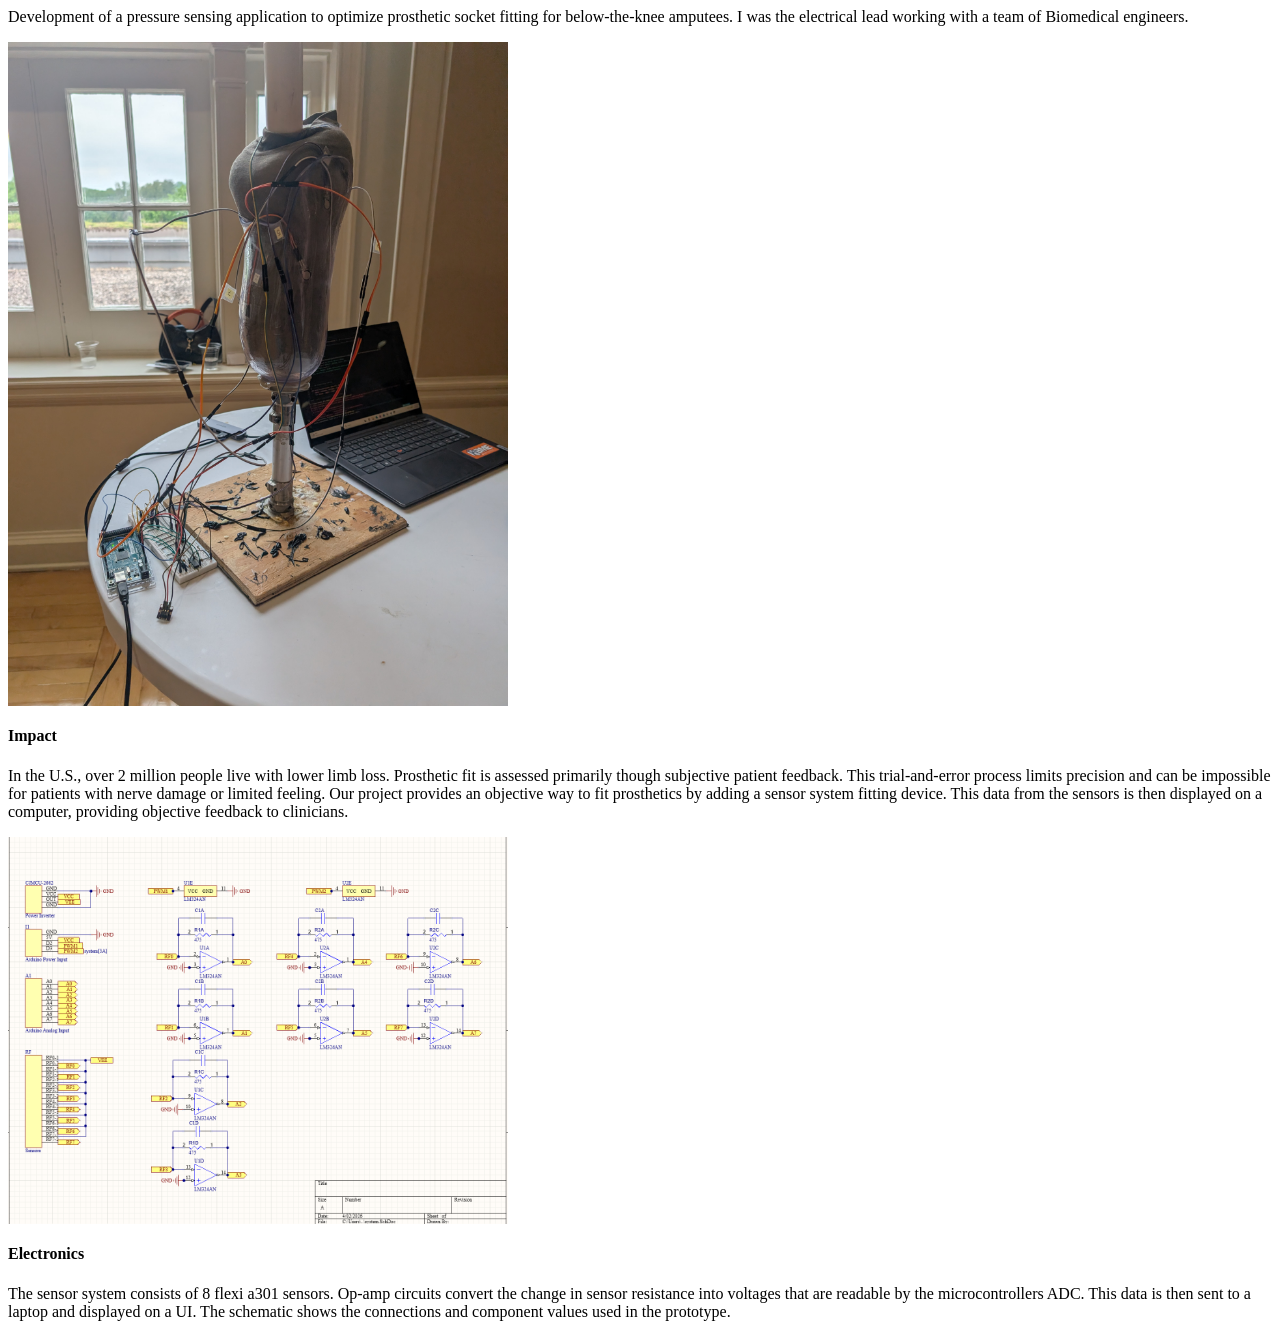
<file: biomed.html>
<html lang="en">
<head>
    <meta charset="UTF-8">
    <meta name="viewport" content="width=device-width, initial-scale=1.0">
    <title>Document</title>
</head>
<body>
    <p>Development of a pressure sensing application to optimize prosthetic socket fitting for below-the-knee amputees. I was the electrical lead working with a team of Biomedical engineers.  </p>
    <img style = "max-width: 500px" src = "descriptions/images/biomed-prototype.jpg";>




    <h4>
        Impact
    </h4>

    <p> 
       In the U.S., over 2 million people live with lower limb loss. 
       Prosthetic fit is assessed primarily though subjective patient feedback. 
       This trial-and-error process limits precision and can be impossible for patients with nerve damage or limited feeling. 
       Our project provides an objective way to fit prosthetics by adding a sensor system fitting device. This data from the sensors is then displayed on a computer, providing objective feedback to clinicians. 
    </p>

    <img style = "max-width: 500px" src = "descriptions/images/biomed-schematic.png";>

    <h4>
        Electronics
    </h4>

    <p> 
        The sensor system consists of 8 flexi a301 sensors. 
        Op-amp circuits convert the change in sensor resistance into voltages that are readable by the microcontrollers ADC. 
        This data is then sent to a laptop and displayed on a UI. The schematic shows the connections and component values used in the prototype. 

    </p>

    

<!DOCTYPE html>
</body>
</html>
</file>
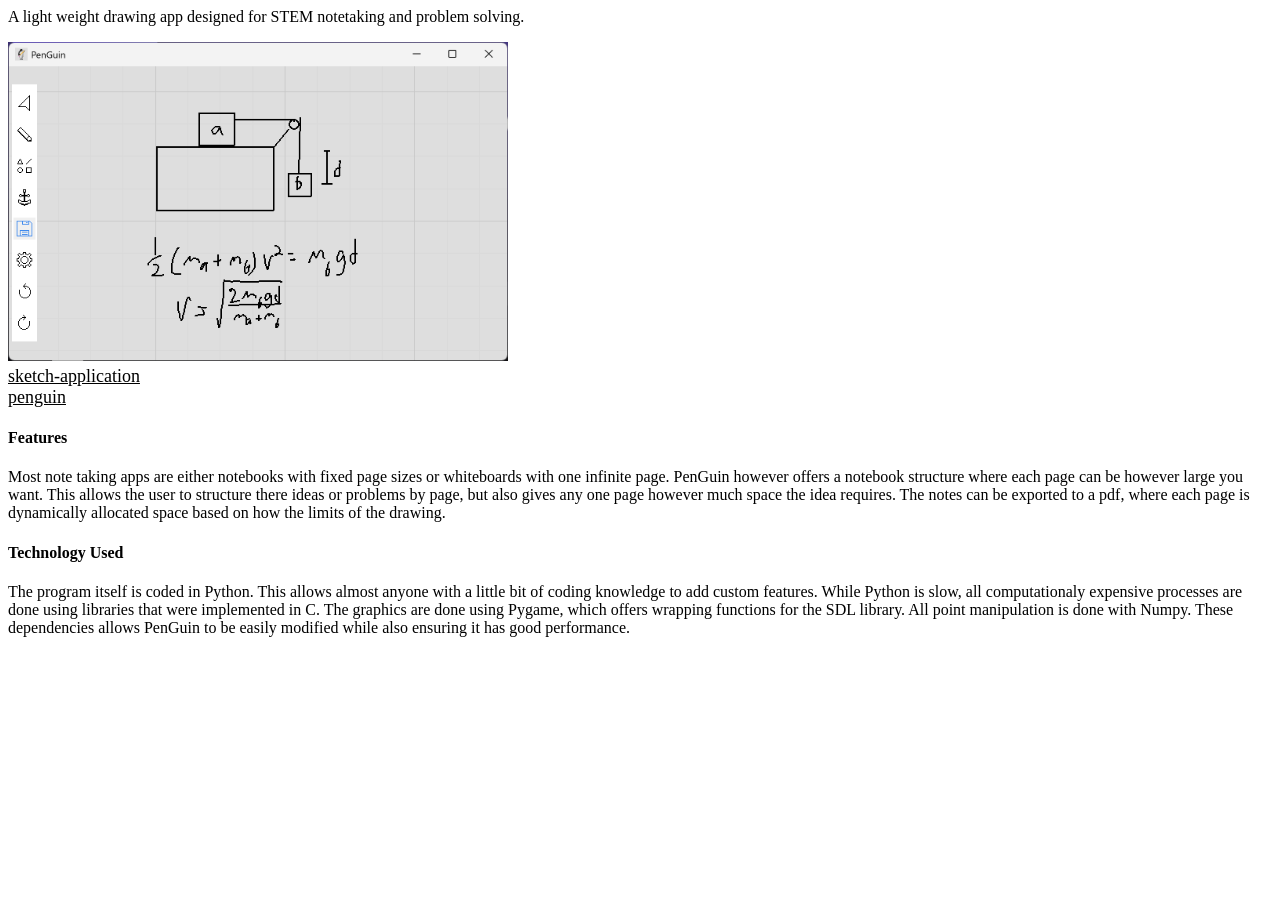
<file: penguin.html>
<html lang="en">
<head>
    <meta charset="UTF-8">
    <meta name="viewport" content="width=device-width, initial-scale=1.0">
    <title>Document</title>
</head>
<body>
    <p>A light weight drawing app designed for STEM notetaking and problem solving.</p>
    <img style = "max-width: 500px" src = "descriptions/images/penguin-screenshot.png";>

    <a target="_blank" rel="noopener noreferrer" href="https://github.com/ethan-rogers/sketch-application" style="font-size: 18px; color: var(--mid-color);">
        <br>
        <i class="fa-brands fa-github" style="transform: translateY(11%);"></i>
        <span>sketch-application</span>
    </a>


    <a target="_blank" rel="noopener noreferrer" href="https://ethanrogers.itch.io/penguin" style="font-size: 18px; color: var(--mid-color);">
        <br>
        <i class="fa-brands fa-itch-io" style="transform: translateY(11%);"></i>
        <span>penguin</span>
    </a>

    <h4>
        Features
    </h4>

    <p> 
        Most note taking apps are either notebooks with fixed page sizes or whiteboards with one infinite page. 
        PenGuin however offers a notebook structure where each page can be however large you want. This allows the user to structure there 
        ideas or problems by page, but also gives any one page however much space the idea requires. 
        The notes can be exported to a pdf, where each page is dynamically allocated space based on how the limits of the drawing.
    </p>

    <h4>
        Technology Used
    </h4>

    <p> 
        The program itself is coded in Python. This allows almost anyone with a little bit of coding knowledge to add custom features. 
        While Python is slow, all computationaly expensive processes are done using libraries that were implemented in C.
        The graphics are done using Pygame, which offers wrapping functions for the SDL library. 
        All point manipulation is done with Numpy. These dependencies allows PenGuin to be easily modified while also ensuring it has good performance. 
    </p>
    

<!DOCTYPE html>
</body>
</html>
</file>
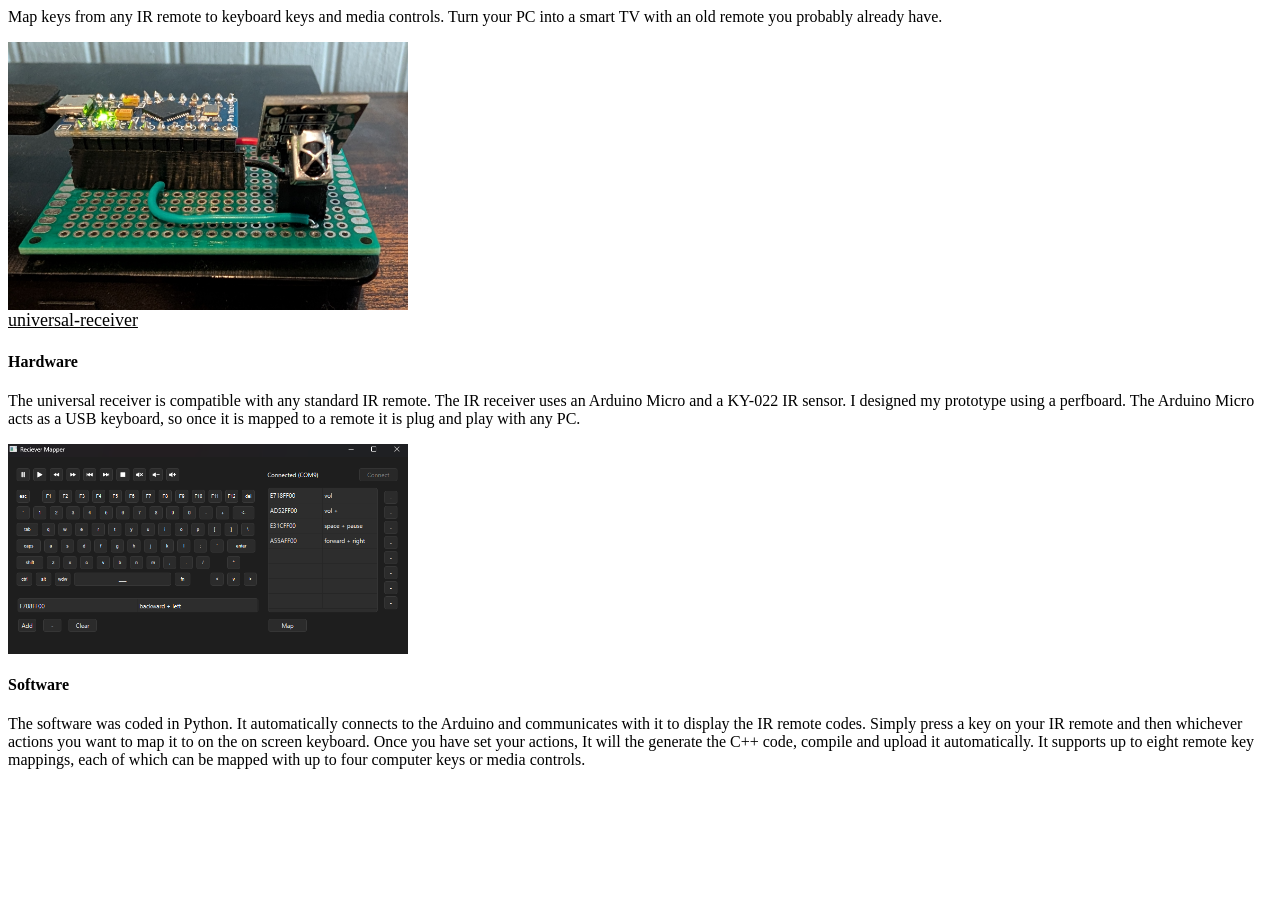
<file: remote-mapper.html>
<html lang="en">
<head>
    <meta charset="UTF-8">
    <meta name="viewport" content="width=device-width, initial-scale=1.0">
    <title>Document</title>
</head>
<body>
    <p>Map keys from any IR remote to keyboard keys and media controls. Turn your PC into a smart TV with an old remote you probably already have. </p>
    <img style = "max-width: 400px"; src = "descriptions/images/ir-prototype.png">
    <br>
    <a target="_blank" rel="noopener noreferrer" href="https://github.com/ethan-rogers/universal-receiver" style="font-size: 18px; color: var(--mid-color);">

        <i class="fa-brands fa-github" style="transform: translateY(11%);"></i>
                <span>universal-receiver</span>
        </a>
    </p>
    <h4>
        Hardware
    </h4>

    <p>
        The universal receiver is compatible with any standard IR remote. 

        The IR receiver uses an Arduino Micro and a KY-022 IR sensor. I designed my prototype using a perfboard.
        The Arduino Micro acts as a USB keyboard, so once it is mapped to a remote it is plug and play with any PC. 
        

    </p>


    <img style = "max-width: 400px"; src = "descriptions/images/ir-ui.png">
    <br>

    <h4>
        Software
    </h4>

    <p>
        The software was coded in Python. It automatically connects to the Arduino and communicates with it to display the IR remote codes.  Simply press a key on your IR remote and then whichever actions you want to map it to on the on screen keyboard. 
        Once you have set your actions, It will the generate the C++ code, compile and upload it automatically. 
        It supports up to eight remote key mappings, each of which can be mapped with up to four computer keys or media controls. 
        
    </p>


<!DOCTYPE html>
</body>
</html>
</file>
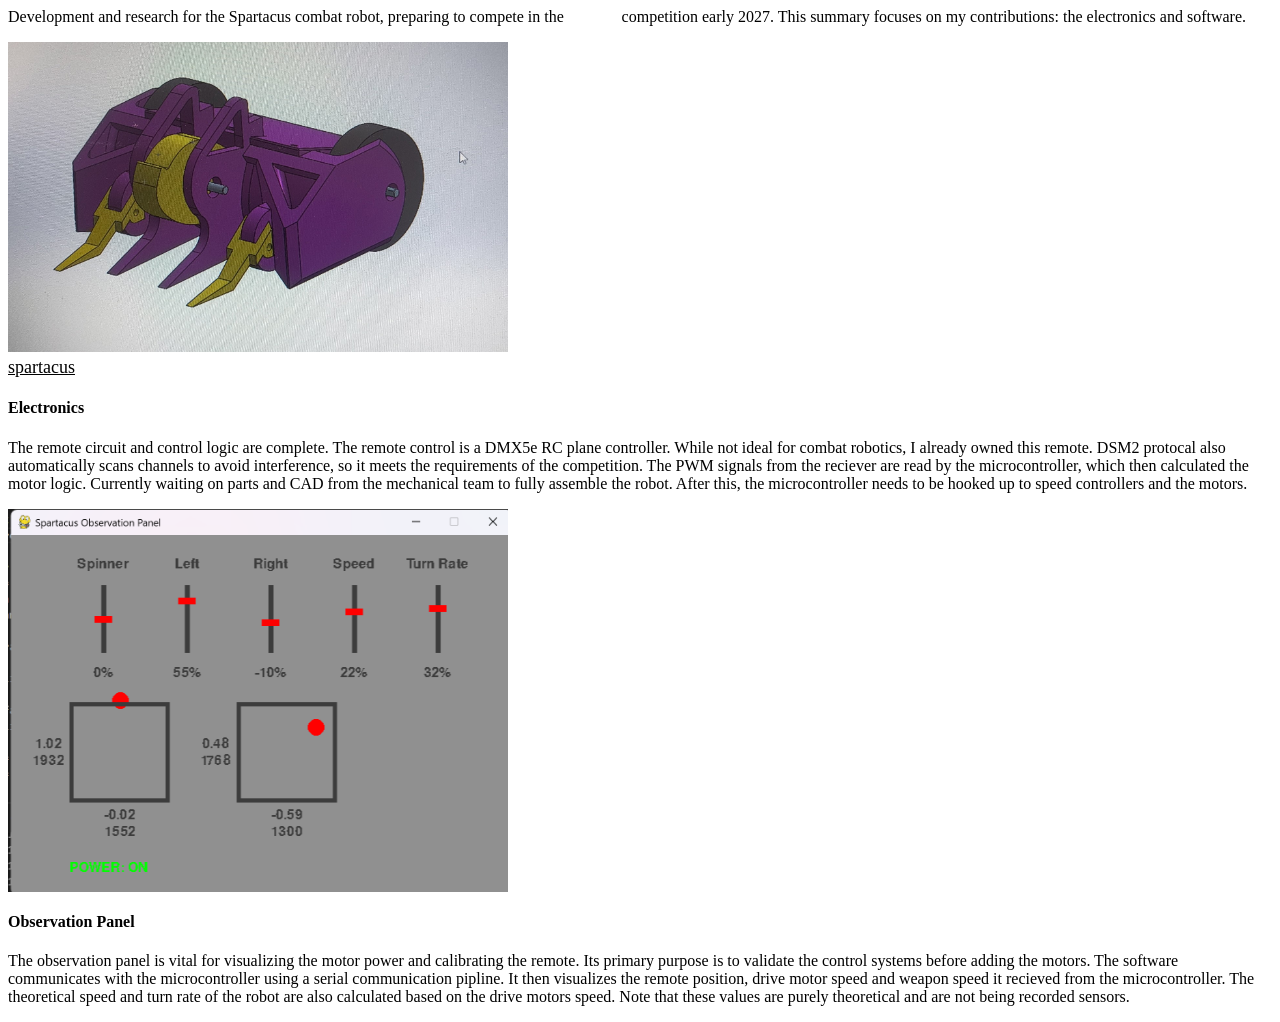
<file: spartacus.html>
<html lang="en">
<head>
    <meta charset="UTF-8">
    <meta name="viewport" content="width=device-width, initial-scale=1.0">
    <title>Document</title>
</head>
<body>
    <p>Development and research for the Spartacus combat robot, preparing to compete in the 
        <a style = "color: white" target="_blank" rel="noopener noreferrer" href="https://www.rabidrva.com/">RABID</a> 
        competition early 2027. This summary focuses on my contributions: the electronics and software. </p>
    <img style = "max-width: 500px" src = "descriptions/images/spartacus-cad.jpg";>

    <a target="_blank" rel="noopener noreferrer" href="https://github.com/ethan-rogers/spartacus" style="font-size: 18px; color: var(--mid-color);">
        <br>
        <i class="fa-brands fa-github" style="transform: translateY(11%);"></i>
            <span>spartacus</span>
        </a>

    <h4>
        Electronics 
    </h4>

    <p> 
        The remote circuit and control logic are complete. 
        The remote control is a DMX5e RC plane controller. While not ideal for combat robotics, I already owned this remote. 
        DSM2 protocal also automatically scans channels to avoid interference, so it meets the requirements of the competition. 
        The PWM signals from the reciever are read by the microcontroller, which then calculated the motor logic. 
        Currently waiting on parts and CAD from the mechanical team to fully assemble the robot. After this, the microcontroller needs to be hooked up to speed controllers and the motors.

    </p>

    <img style = "max-width: 500px" src = "descriptions/images/observation-panel.png";>

    <h4>
        Observation Panel 
    </h4>

    <p> 
        The observation panel is vital for visualizing the motor power and calibrating the remote. 
        Its primary purpose is to validate the control systems before adding the motors. 
        The software communicates with the microcontroller using a serial communication pipline. 
        It then visualizes the remote position, drive motor speed and weapon speed it recieved from the microcontroller. 
        The theoretical speed and turn rate of the robot are also calculated based on the drive motors speed. 
        Note that these values are purely theoretical and are not being recorded sensors. 
    </p>

<!DOCTYPE html>
</body>
</html>
</file>
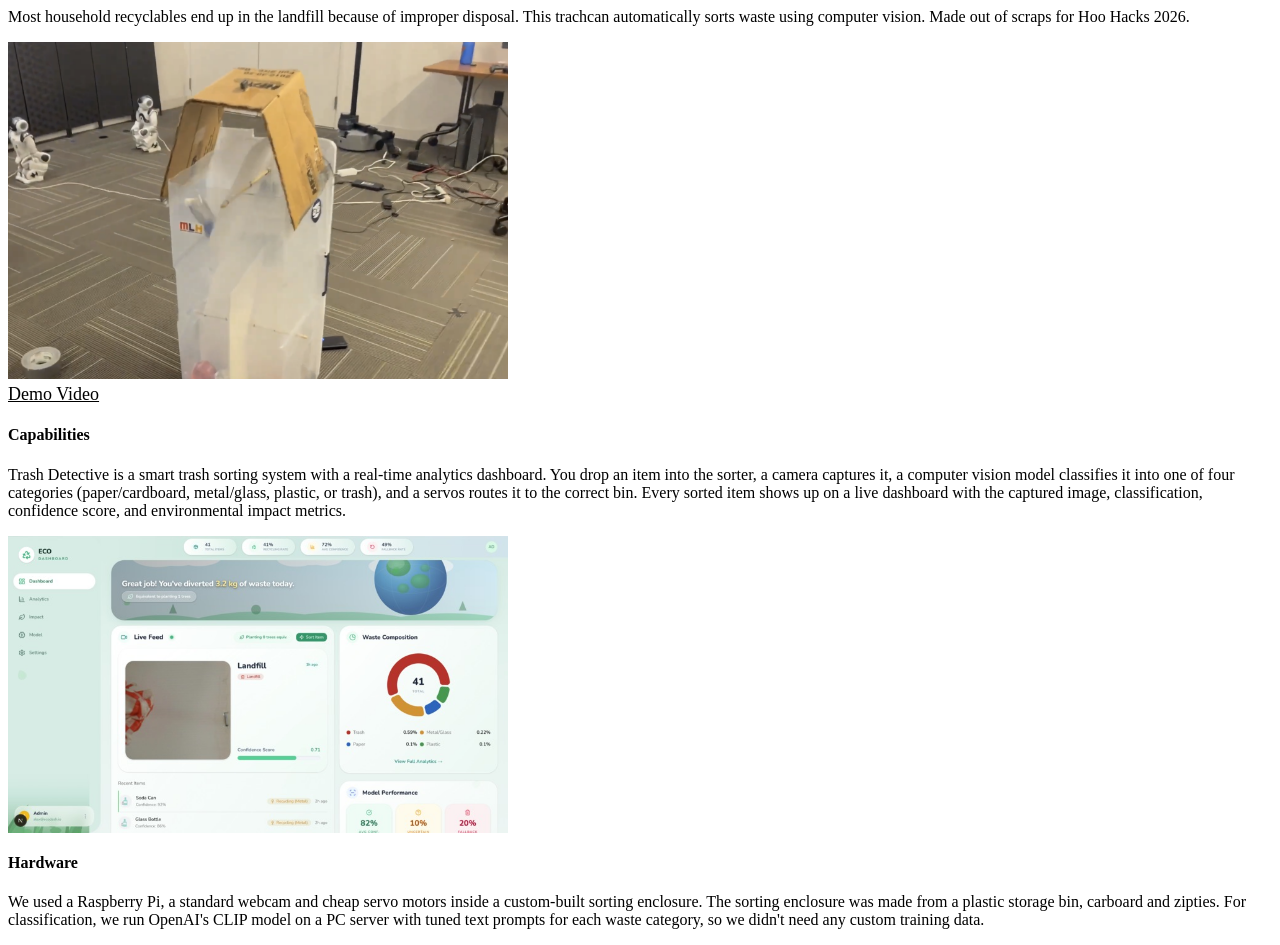
<file: trash-detective.html>
<html lang="en">
<head>
    <meta charset="UTF-8">
    <meta name="viewport" content="width=device-width, initial-scale=1.0">
    <title>Document</title>
</head>
<body>
    <p>Most household recyclables end up in the landfill because of improper disposal. 
       This trachcan automatically sorts waste using computer vision. Made out of scraps for Hoo Hacks 2026.  </p>
    <img style = "max-width: 500px" src = "descriptions/images/trashcan.png";>

    <a target="_blank" rel="noopener noreferrer" href="https://www.youtube.com/watch?v=BlKiDKDx3JA" style="font-size: 18px; color: var(--mid-color);">
        <br>
        <i class="fa-brands fa-youtube" style="transform: translateY(11%);"></i>
        
        <span>Demo Video</span>
    </a>



    <h4>
        Capabilities
    </h4>

    <p> 
       Trash Detective is a smart trash sorting system with a real-time analytics dashboard. 
       You drop an item into the sorter, a camera captures it, a computer vision model classifies it into one of four categories (paper/cardboard, metal/glass, plastic, or trash), and a servos routes it to the correct bin. 
       Every sorted item shows up on a live dashboard with the captured image, classification, confidence score, and environmental impact metrics. 
       
    </p>

    <img style = "max-width: 500px" src = "descriptions/images/trash-dashboard.png";>

    <h4>
        Hardware
    </h4>

    <p> 
        We used a Raspberry Pi, a standard webcam and cheap servo motors inside a custom-built sorting enclosure. 
        The sorting enclosure was made from a plastic storage bin, carboard and zipties.
        For classification, we run OpenAI's CLIP model on a PC server with tuned text prompts for each waste category, so we didn't need any custom training data.
    </p>

    

<!DOCTYPE html>
</body>
</html>
</file>
